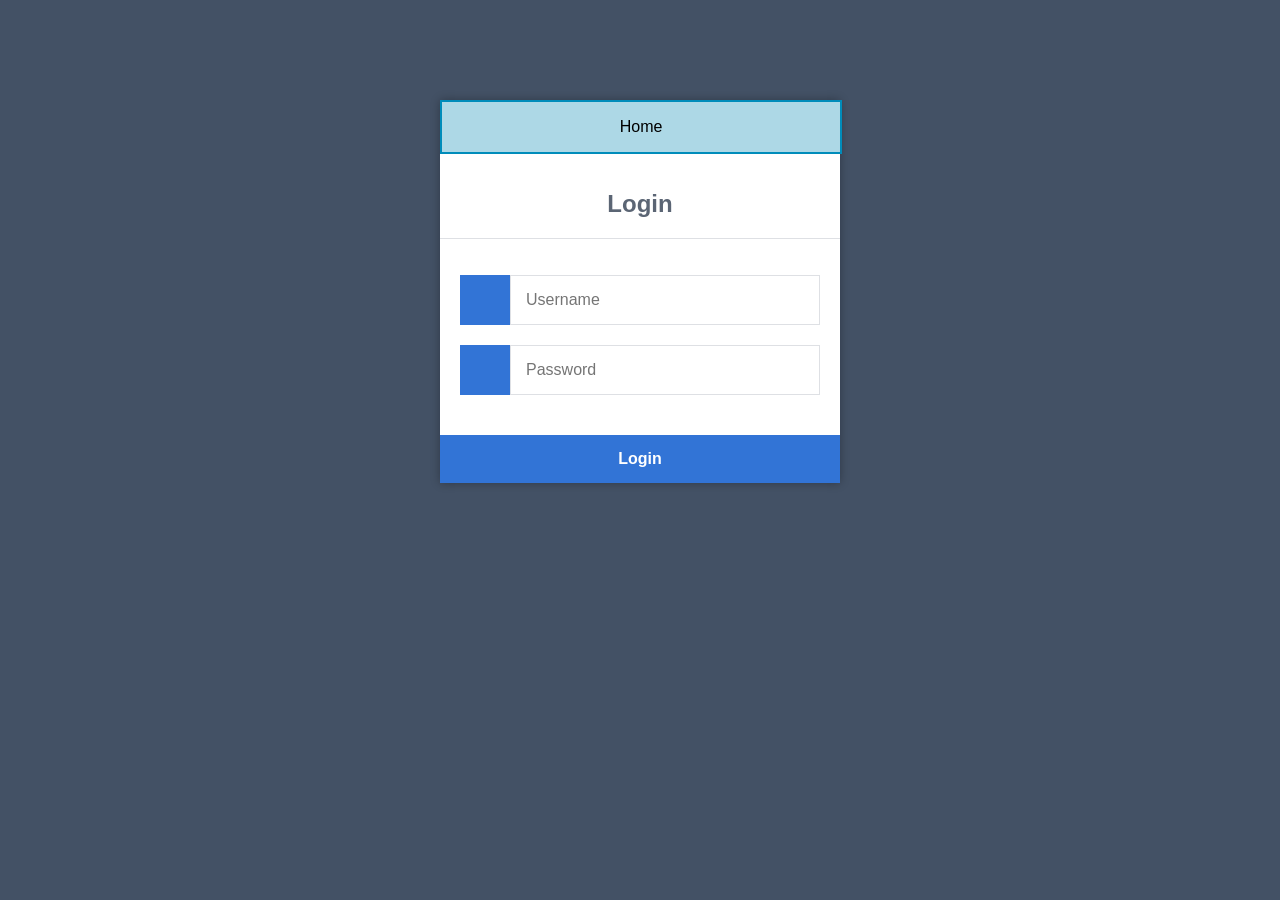
<file: loginpage.html>
<!DOCTYPE html>
<html>
	<head>
		<meta charset="utf-8">
		<title>Login</title>
		<link href="login.css" rel="stylesheet" href="https://use.fontawesome.com/releases/v5.7.1/css/all.css">
		
		
			
	</head>
	<body>
		
		<div class="login">
				
			<button onclick="location.href='index.php'" class="button2 button" href="index.php">Home</button>
			<h1>Login</h1>
			<form action="authenticate.php" method="post">
				<label for="username">
					<i class="fas fa-user"></i>
				</label>
				<input type="text" name="username" placeholder="Username" id="username" required>
				<label for="password">
					<i class="fas fa-lock"></i>
				</label>
				<input type="password" name="password" placeholder="Password" id="password" required>
				<input type="submit" value="Login">
			</form>
		</div>
	</body>
</html>
</file>
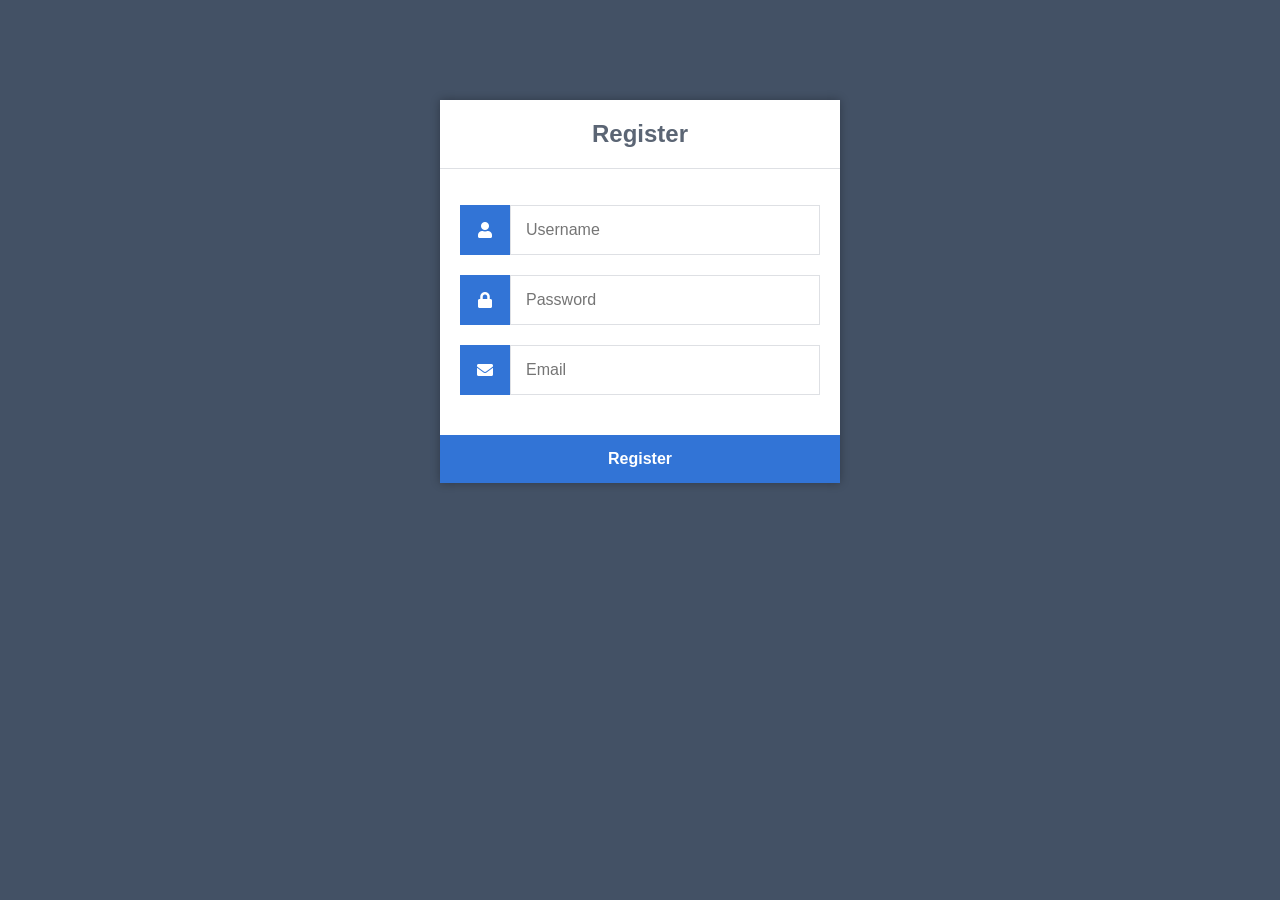
<file: register.html>
<!DOCTYPE html>
<html>
	<head>
		<meta charset="utf-8">
		<title>Register</title>
		<link rel="stylesheet" href="https://use.fontawesome.com/releases/v5.7.1/css/all.css">
        <link href="login.css" rel="stylesheet" type="text/css">
	</head>
	<body>
		<div class="register">
			<h1>Register</h1>
			<form action="register.php" method="post" autocomplete="off">
				<label for="username">
					<i class="fas fa-user"></i>
				</label>
				<input type="text" name="username" placeholder="Username" id="username" required>
				<label for="password">
					<i class="fas fa-lock"></i>
				</label>
				<input type="password" name="password" placeholder="Password" id="password" required>
				<label for="email">
					<i class="fas fa-envelope"></i>
				</label>
				<input type="email" name="email" placeholder="Email" id="email" required>
				<input type="submit" value="Register">
			</form>
		</div>
	</body>
</html>
</file>
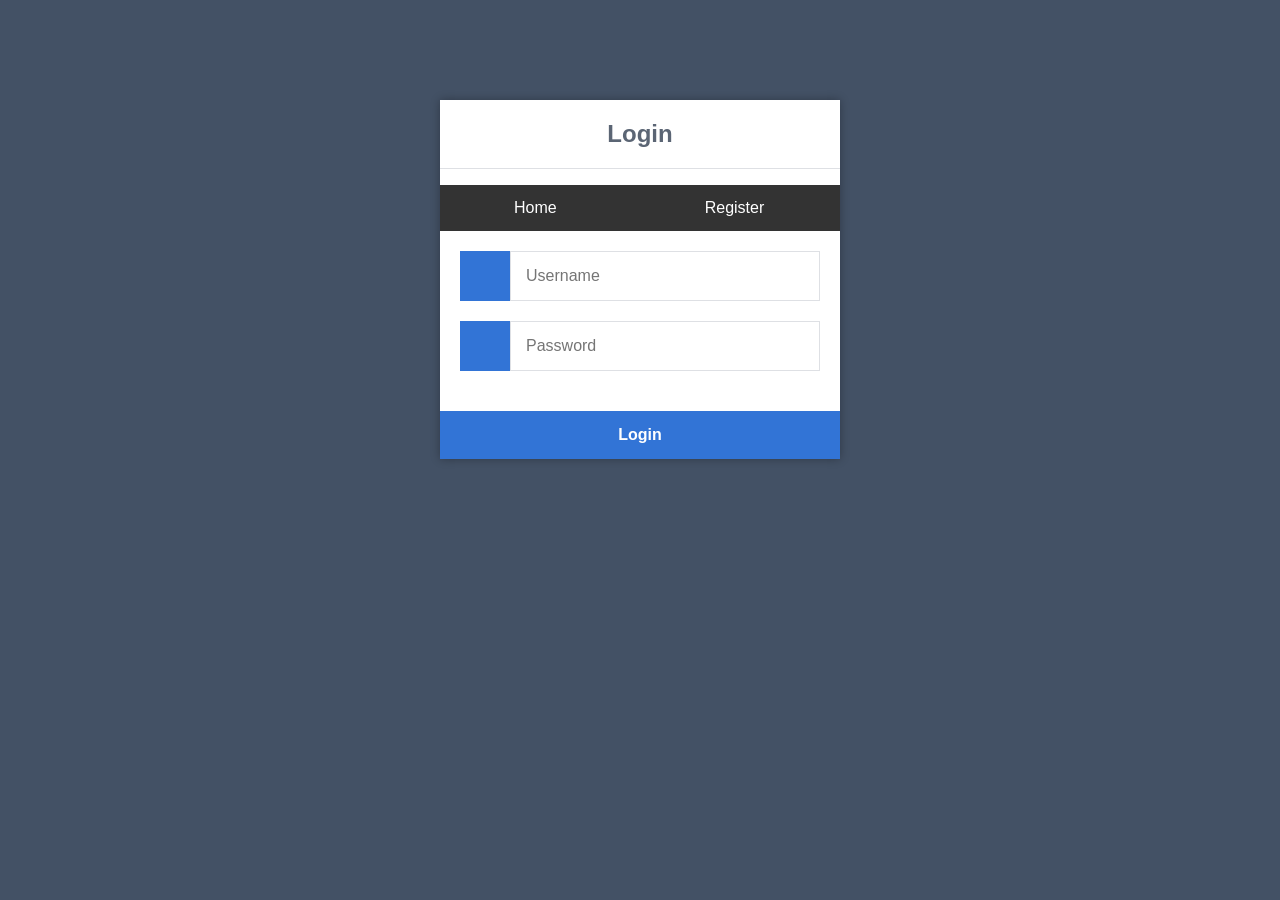
<file: admin/loginpage.html>
<!DOCTYPE html>


<html>
	<head>
		<meta charset="utf-8">
		<title>Login</title>
		<link href="login.css" rel="stylesheet" href="https://use.fontawesome.com/releases/v5.7.1/css/all.css">
		
		
			
	</head>
	
		
		<div class="login">
				
			
					<h1>Login</h1>
					<ul>
						<li><a href="../index.php">Home</a></li>
						<li><a href="password.html">Register</a></li>
						
					  </ul>
		
		
		
			<form action="authenticate.php" method="post">
				<label for="username">
					<i class="fas fa-user"></i>
				</label>
				<input type="text" name="username" placeholder="Username" id="username" required>
				<label for="password">
					<i class="fas fa-lock"></i>
				</label>
				<input type="password" name="password" placeholder="Password" id="password" required>
				<input type="submit" value="Login">
			</form>
		</div>
	</body>
</html>
</file>
<file: login.css>
* {
    box-sizing: border-box;
    font-family: -apple-system, BlinkMacSystemFont, "segoe ui", roboto, oxygen, ubuntu, cantarell, "fira sans", "droid sans", "helvetica neue", Arial, sans-serif;
    font-size: 16px;
    -webkit-font-smoothing: antialiased;
    -moz-osx-font-smoothing: grayscale;
}
body {
    background-color: #435165;
}
.login {
    width: 400px;
    background-color: #ffffff;
    box-shadow: 0 0 9px 0 rgba(0, 0, 0, 0.3);
    margin: 100px auto;
}
.login h1 {
    text-align: center;
    color: #5b6574;
    font-size: 24px;
    padding: 20px 0 20px 0;
    border-bottom: 1px solid #dee0e4;
}
.login form {
    display: flex;
    flex-wrap: wrap;
    justify-content: center;
    padding-top: 20px;
}
.login form label {
    display: flex;
    justify-content: center;
    align-items: center;
    width: 50px;
    height: 50px;
    background-color: #3274d6;
    color: #ffffff;
}
.login form input[type="password"], .login form input[type="text"] {
    width: 310px;
    height: 50px;
    border: 1px solid #dee0e4;
    margin-bottom: 20px;
    padding: 0 15px;
}
.login form input[type="submit"] {
    width: 100%;
    padding: 15px;
   margin-top: 20px;
    background-color: #3274d6;
    border: 0;
    cursor: pointer;
    font-weight: bold;
    color: #ffffff;
    transition: background-color 0.2s;
}
.login form input[type="submit"]:hover {
  background-color: #2868c7;
    transition: background-color 0.2s;
}

    button {
        border: none;
        color: white;
        padding: 16px 178px;
        text-align: center;
        text-decoration: none;
        display: inline-block;
        font-size: 16px;
        transition-duration: 0.4s;
        cursor: pointer;
        background-color: lightblue; 
        color: black; 
        border: 2px solid #008CBA;  
        margin: -0.25px;
    
    
}

button:hover {
    background-color: #008CBA;
    color: white;
}


* {
    box-sizing: border-box;
    font-family: -apple-system, BlinkMacSystemFont, "segoe ui", roboto, oxygen, ubuntu, cantarell, "fira sans", "droid sans", "helvetica neue", Arial, sans-serif;
    font-size: 16px;
    -webkit-font-smoothing: antialiased;
    -moz-osx-font-smoothing: grayscale;
}
body {
    background-color: #435165;
    margin: 0;
}
.register {
    width: 400px;
    background-color: #ffffff;
    box-shadow: 0 0 9px 0 rgba(0, 0, 0, 0.3);
    margin: 100px auto;
}
.register h1 {
    text-align: center;
    color: #5b6574;
    font-size: 24px;
    padding: 20px 0 20px 0;
    border-bottom: 1px solid #dee0e4;
}
.register form {
    display: flex;
    flex-wrap: wrap;
    justify-content: center;
    padding-top: 20px;
}
.register form label {
    display: flex;
    justify-content: center;
    align-items: center;
    width: 50px;
   height: 50px;
    background-color: #3274d6;
    color: #ffffff;
}
.register form input[type="password"], .register form input[type="text"], .register form input[type="email"] {
    width: 310px;
    height: 50px;
    border: 1px solid #dee0e4;
    margin-bottom: 20px;
    padding: 0 15px;
}
.register form input[type="submit"] {
    width: 100%;
    padding: 15px;
    margin-top: 20px;
    background-color: #3274d6;
   border: 0;
    cursor: pointer;
    font-weight: bold;
    color: #ffffff;
    transition: background-color 0.2s;
}
.register form input[type="submit"]:hover {
  background-color: #2868c7;
    transition: background-color 0.2s;
}
</file>
